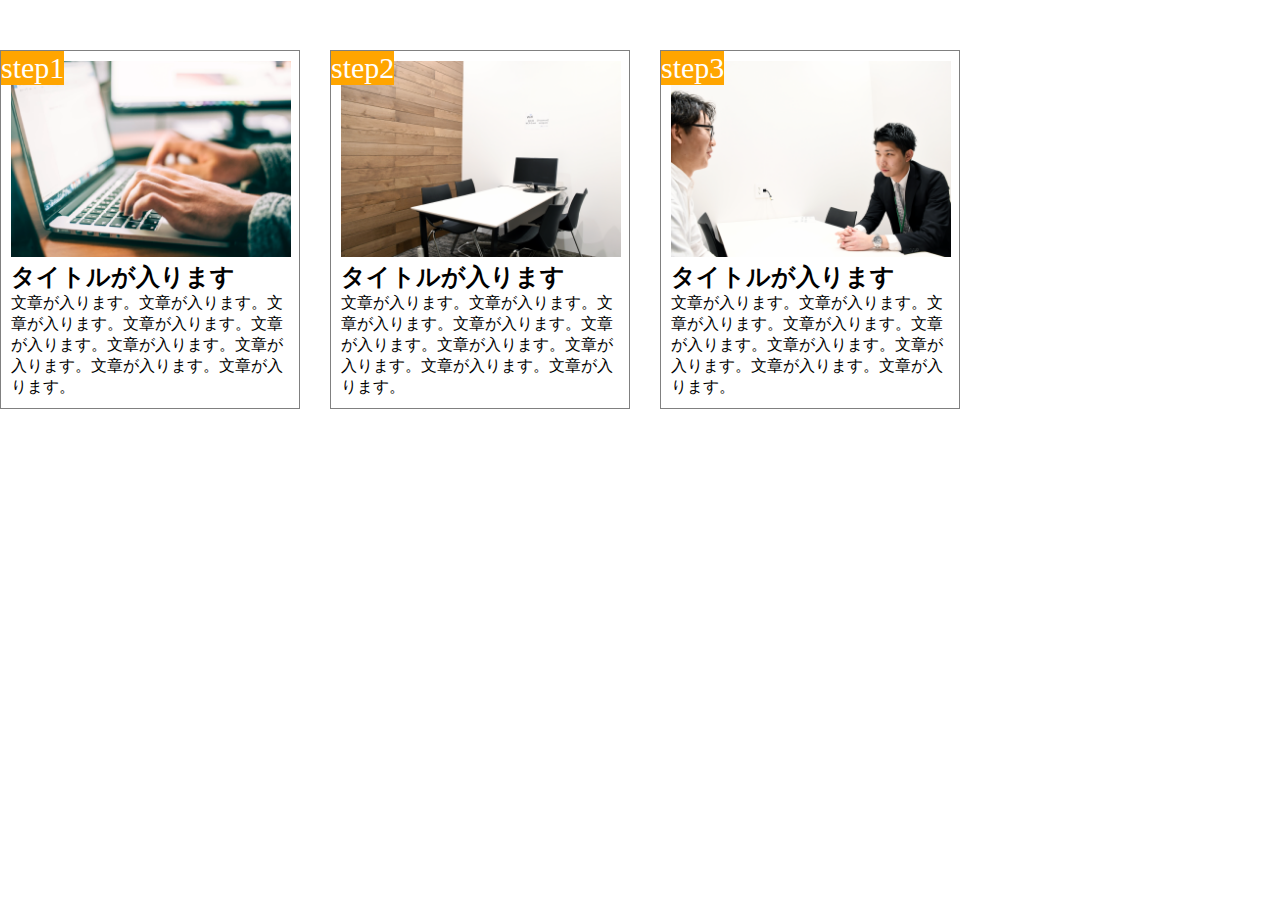
<file: 1-10/1-10kadai.html>
<!DOCTYPE html>
<html>
<head>
	<meta charset="utf-8">
	<title>1-10kadai</title>
	<meta name="viewport" content="width=device-width,initial-scale=1.0">
	<link rel="stylesheet" href="1-10kadai.css">
</head>
<body>
	<main>
		<div class="box">
			<span class="step">step1</span>
			<div class="contents">
				<img class="picture" src="img/flow01.png">
				<h2 class="box-title"> タイトルが入ります</h2>
				<p>文章が入ります。文章が入ります。文章が入ります。文章が入ります。文章が入ります。文章が入ります。文章が入ります。文章が入ります。文章が入ります。</p>
			</div>
		</div>
		<div class="box">
			<span class="step">step2</span>
			<div class="contents">
				<img class="picture" src="img/flow02.png">
				<h2 class="box-title"> タイトルが入ります</h2>
				<p>文章が入ります。文章が入ります。文章が入ります。文章が入ります。文章が入ります。文章が入ります。文章が入ります。文章が入ります。文章が入ります。</p>
			</div>
		</div>
		<div class="box">
			<span class="step">step3</span>
			<div class="contents">
				<img class="picture" src="img/flow03.png">
				<h2 class="box-title"> タイトルが入ります</h2>
				<p>文章が入ります。文章が入ります。文章が入ります。文章が入ります。文章が入ります。文章が入ります。文章が入ります。文章が入ります。文章が入ります。</p>
			</div>
		</div>
	</main>
</body>
</html>
</file>
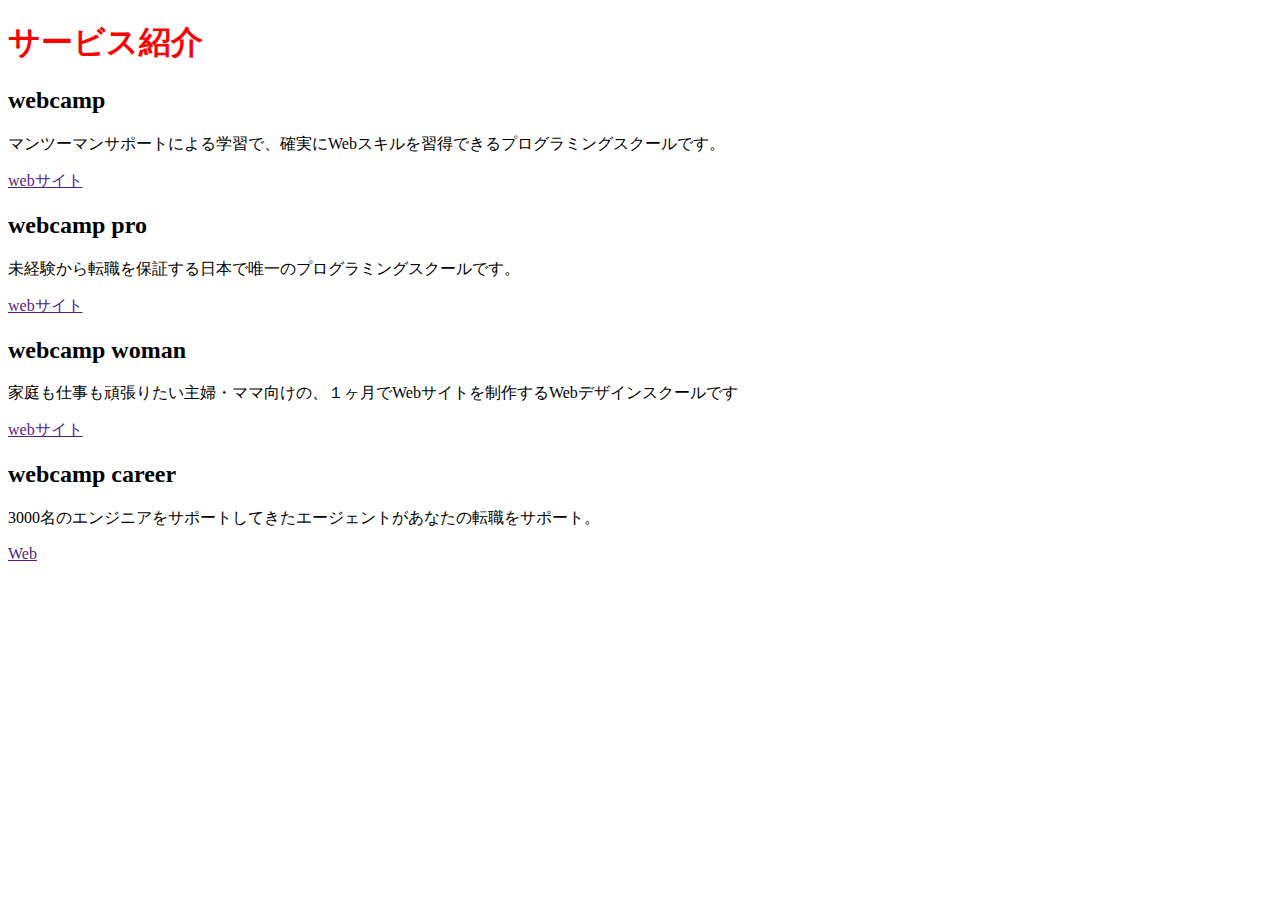
<file: 1-2/1-2practice.html>
<!DOCTYPE HTML>
<html>
<head>
    <meta charset="UTF-8">
    <title>初めてのHTML</title>
    <link rel="stylesheet" href="1-2practice.css">
</head>
<body>
<!-- ここからコードを書きましょう -->
 <h1 class="most-large">サービス紹介</h1>
 <h2>webcamp</h2>
<p>マンツーマンサポートによる学習で、確実にWebスキルを習得できるプログラミングスクールです。</p>
<a href="">webサイト</a>
<h2>webcamp pro</h2>
<p>未経験から転職を保証する日本で唯一のプログラミングスクールです。</p>
<a href="" title="">webサイト</a>
<h2>webcamp woman</h2>
<p>家庭も仕事も頑張りたい主婦・ママ向けの、１ヶ月でWebサイトを制作するWebデザインスクールです</p>
<a href="" title="">webサイト</a>
<h2>webcamp career</h2>
<p>3000名のエンジニアをサポートしてきたエージェントがあなたの転職をサポート。</p>
<a href="">Web</a>
<!-- ここまでの間にコードを書きましょう -->
</body>
</html>
</file>
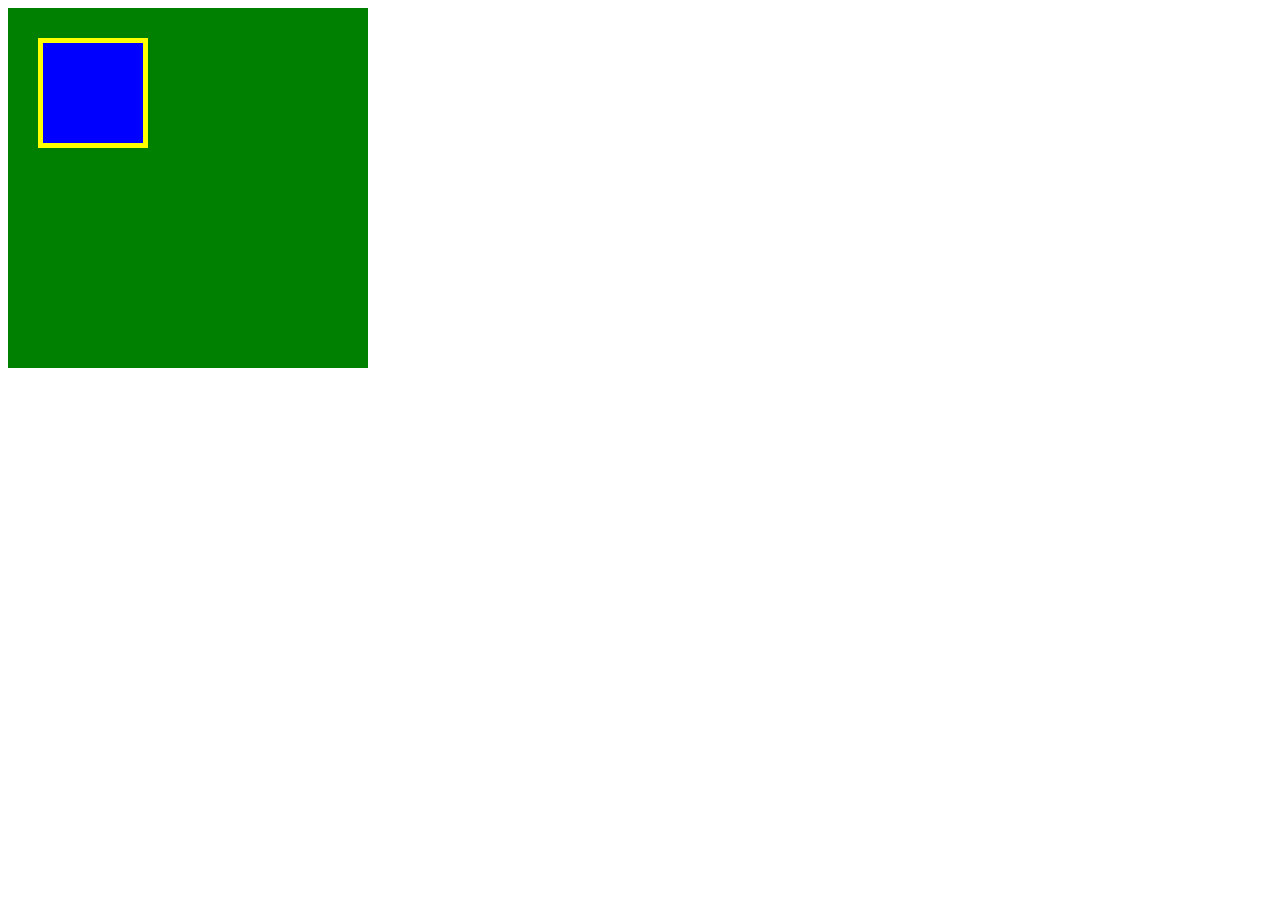
<file: 1-3/1-3.html>
<!DOCTYPE HTML>
<html>
<head>
    <meta charset="UTF-8">
    <title>Box</title>
    <link rel="stylesheet" href="1-3.css">
</head>
<body>
<!-- ここからコードを書きましょう -->
  <div class="box1">
    <div class="box2"></div>
  </div>
<!-- ここまでの間にコードを書きましょう -->
</body>
</html>
</file>
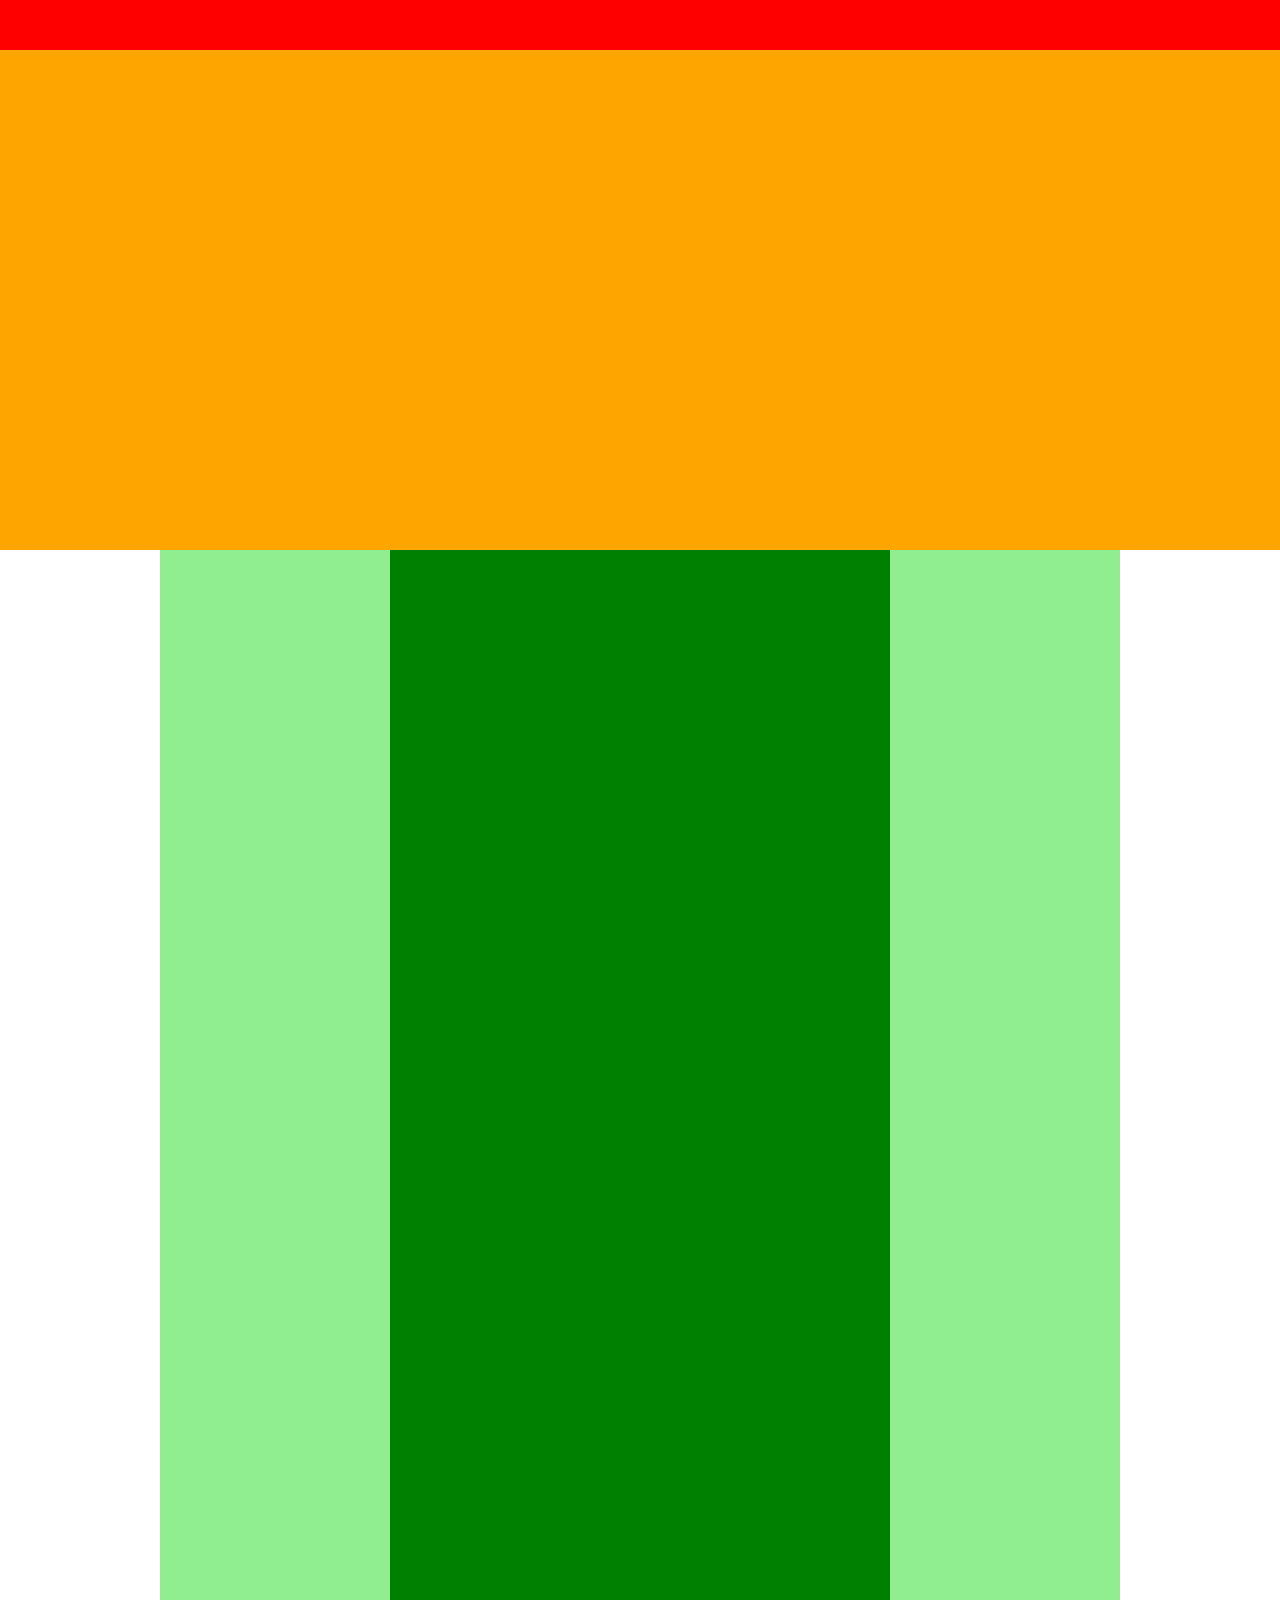
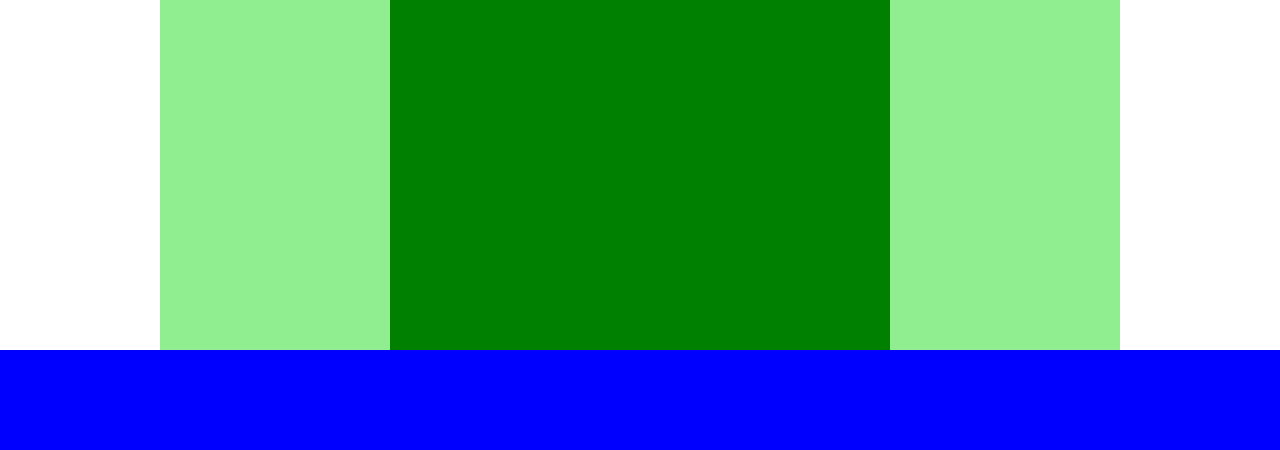
<file: 1-4/1-4.html>
<!DOCTYPE html>
<html>
<head>
	<meta charset="utf-8">
	<title>1-4</title>
	<link rel="stylesheet" href="1-4.css">
</head>
<body>
	<div class="header">
		<div class="header-top"></div>
	</div>
	<div class="main clearfix">
		<div class="main-content"></div>
	</div>
	<div class="footer"></div>
</body>
</html>
</file>
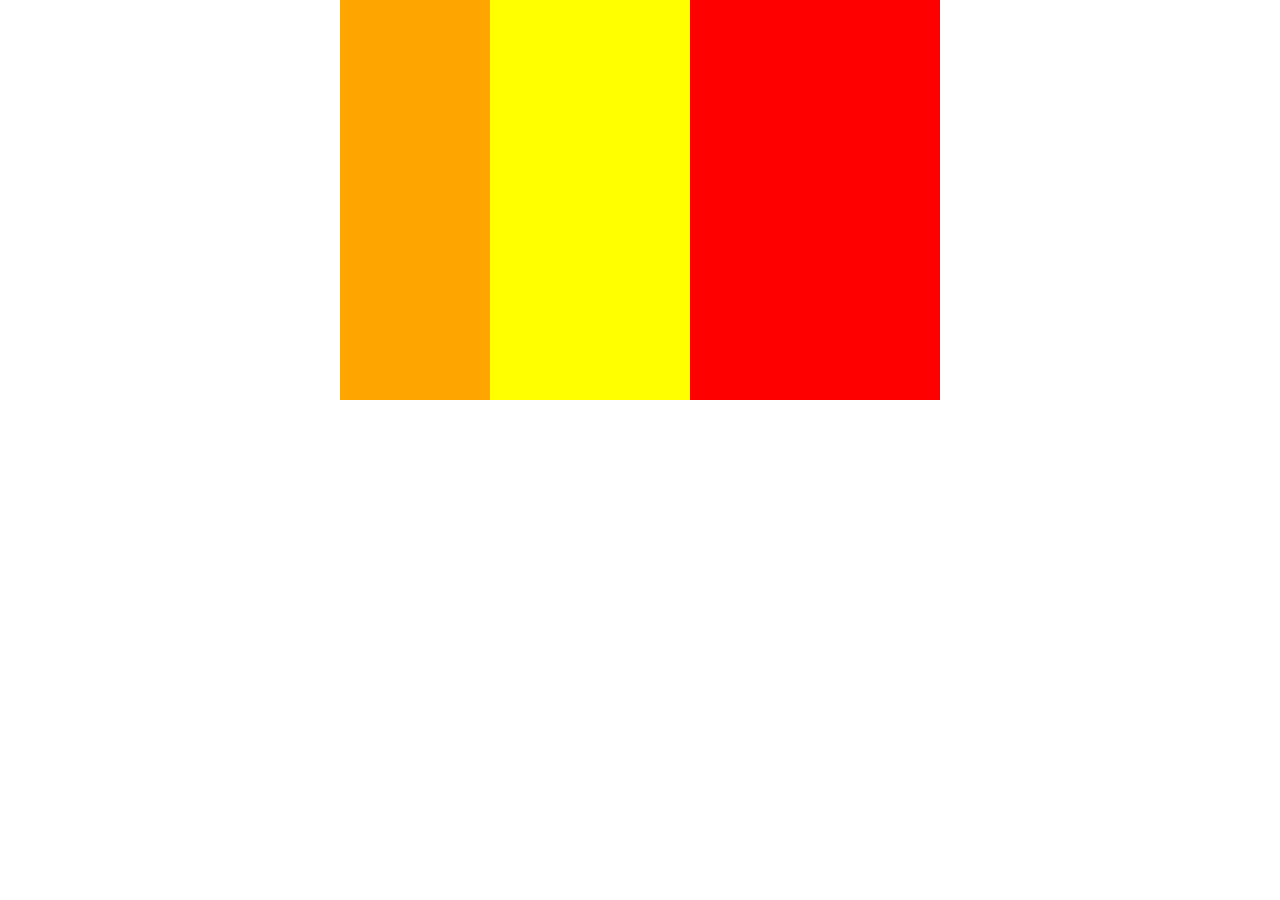
<file: 1-4/1-4check.html>
<!DOCTYPE html>
<html>
<head>
	<meta charset="utf-8">
	<title>1-4check</title>
	<link rel="stylesheet" href="1-4check.css">
</head>
<body>
	<div class="boxes clearfix">
		<div class="box1"></div>
		<div class="box2"></div>
	</div>
</body>
</html>
</file>
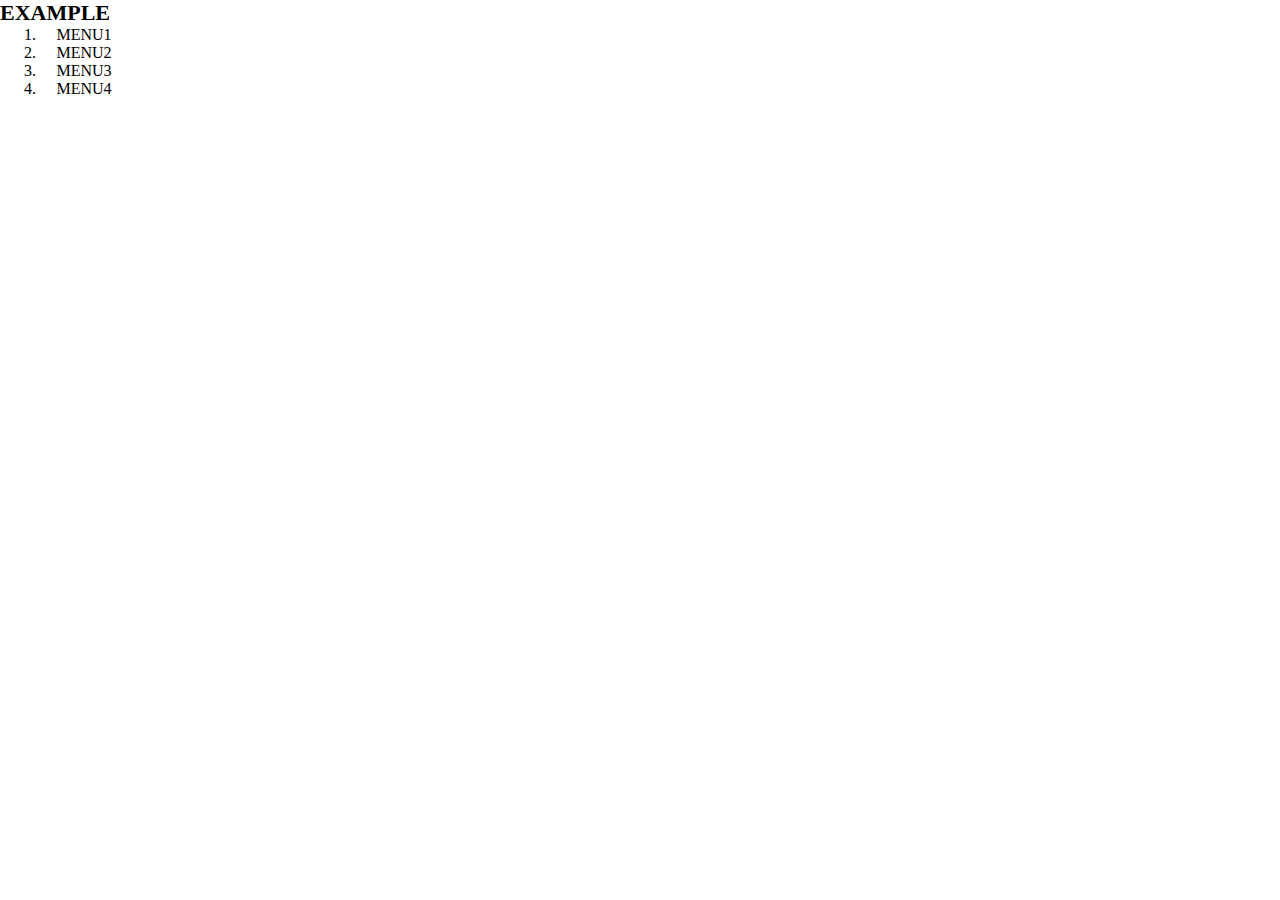
<file: 1-5/1-5practice.html>
<!DOCTYPE html>
<html>
<head>
	<meta charset="utf-8">
	<title>1-5practice</title>
	<link rel="stylesheet" href="1-5practice.css">
</head>
<body>
	<header>
		<h1 class="headline">EXAMPLE</h1>
		<nav class="nav">
			<ol class="list">
				<li class="list-item">MENU1</li>
				<li class="list-item">MENU2</li>
				<li class="list-item">MENU3</li>
				<li class="list-item">MENU4</li>
			</ol>
		</nav>
	</header>
</body>
</html>
</file>
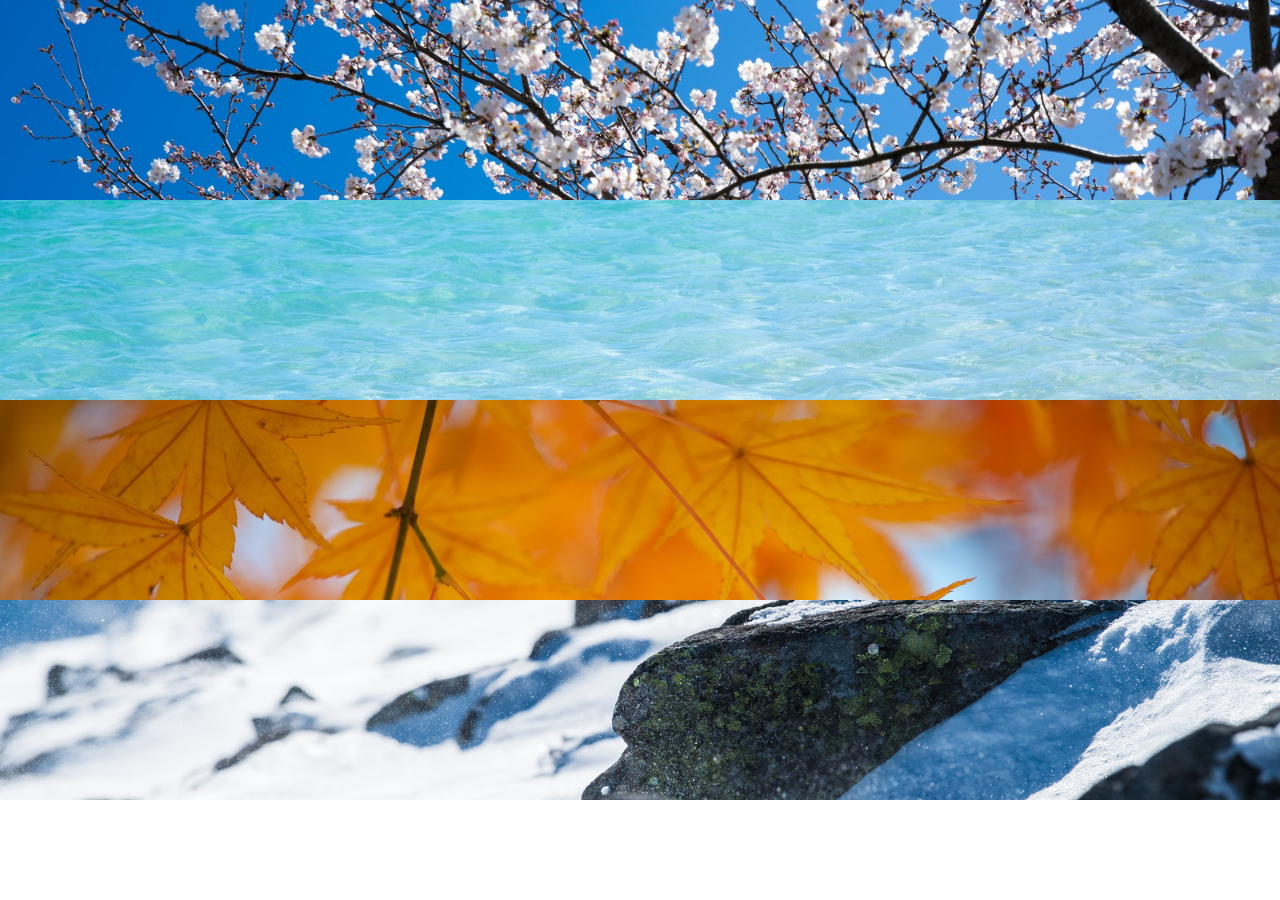
<file: 1-6/1-6.html>
<!DOCTYPE html>
<html>
<head>
	<meta charset="utf-8">
	<title>1-6</title>
	<link rel="stylesheet" href="1-6.css">
</head>
<body>
	<div class="main">
		<div class="box1"></div>
		<div class="box2"></div>
		<div class="box3"></div>
		<div class="box4"></div>
	</div>
</body>
</html>
</file>
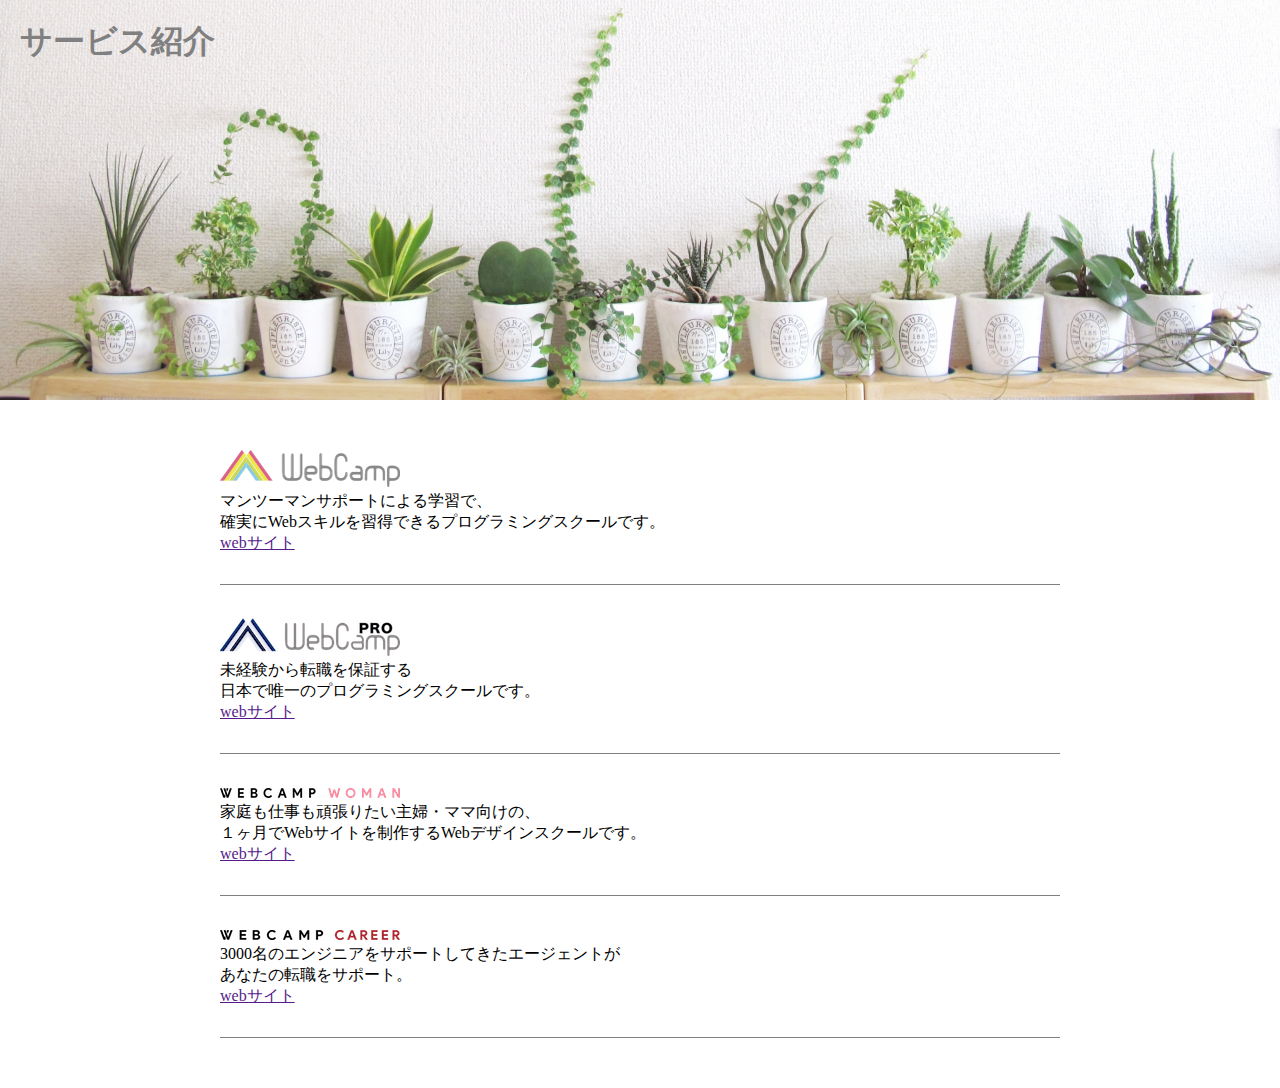
<file: 1-7/1-7.html>
<!DOCTYPE html>
<html>
<head>
	<meta charset="utf-8">
	<title>1-7</title>
	<link rel="stylesheet" href="1-7.css">
</head>
<body>
	<header>
		<h1 class="header-text">サービス紹介</h1>
	</header>
	<main class="clearfix">
		<div class="box">
			<img class="main-picture" src="img/wc-logo.png">
			<p class="main-text">
				マンツーマンサポートによる学習で、<br>
				確実にWebスキルを習得できるプログラミングスクールです。
			</p>
			<a href="">webサイト</a>
		</div>
		<div class="box">
			<img class="main-picture" src="img/wcp-logo.png">
			<p class="main-text">
				未経験から転職を保証する<br>
				日本で唯一のプログラミングスクールです。
			</p>
			<a href="">webサイト</a>
		</div>
		<div class="box">
			<img class="main-picture" src="img/wcw-logo.png">
			<p class="main-text">
				家庭も仕事も頑張りたい主婦・ママ向けの、<br>
				１ヶ月でWebサイトを制作するWebデザインスクールです。
			</p>
			<a href="">webサイト</a>
		</div>
		<div class="box">
			<img class="main-picture" src="img/wcc-logo.png">
			<p class="main-text">
				3000名のエンジニアをサポートしてきたエージェントが<br>
				あなたの転職をサポート。
			</p>
			<a href="">webサイト</a>
		</div>
	</main>
</body>
</html>
</file>
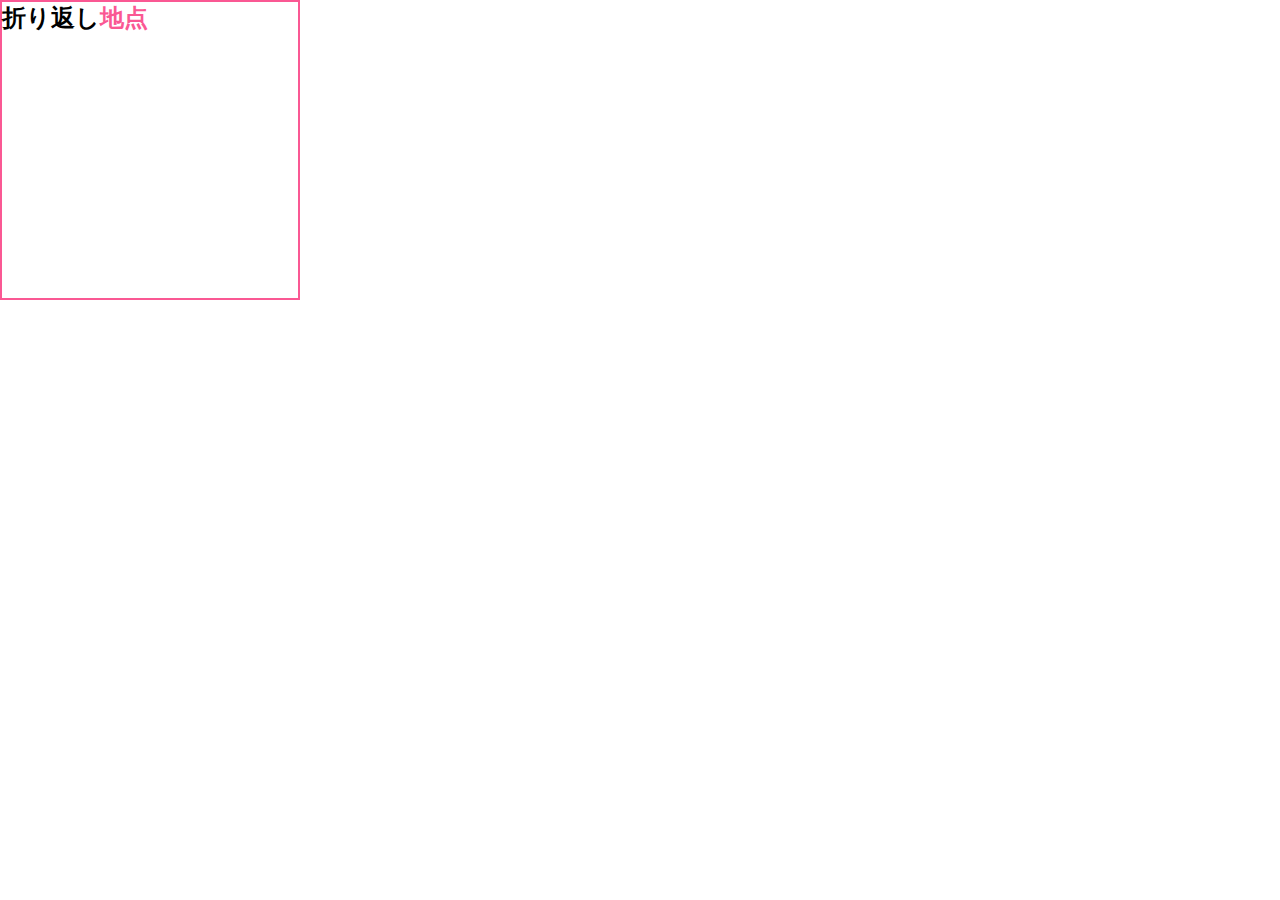
<file: 1-7/1-7practice.html>
<!DOCTYPE html>
<html>
<head>
	<meta charset="utf-8">
	<title>1-7practice</title>
	<link rel="stylesheet" href="1-7practice.css">
</head>
<body>
	<section class="box">
		<h2>
			折り返し<span class="titen">地点</span>
		</h2>
	</section>
</body>
</html>
</file>
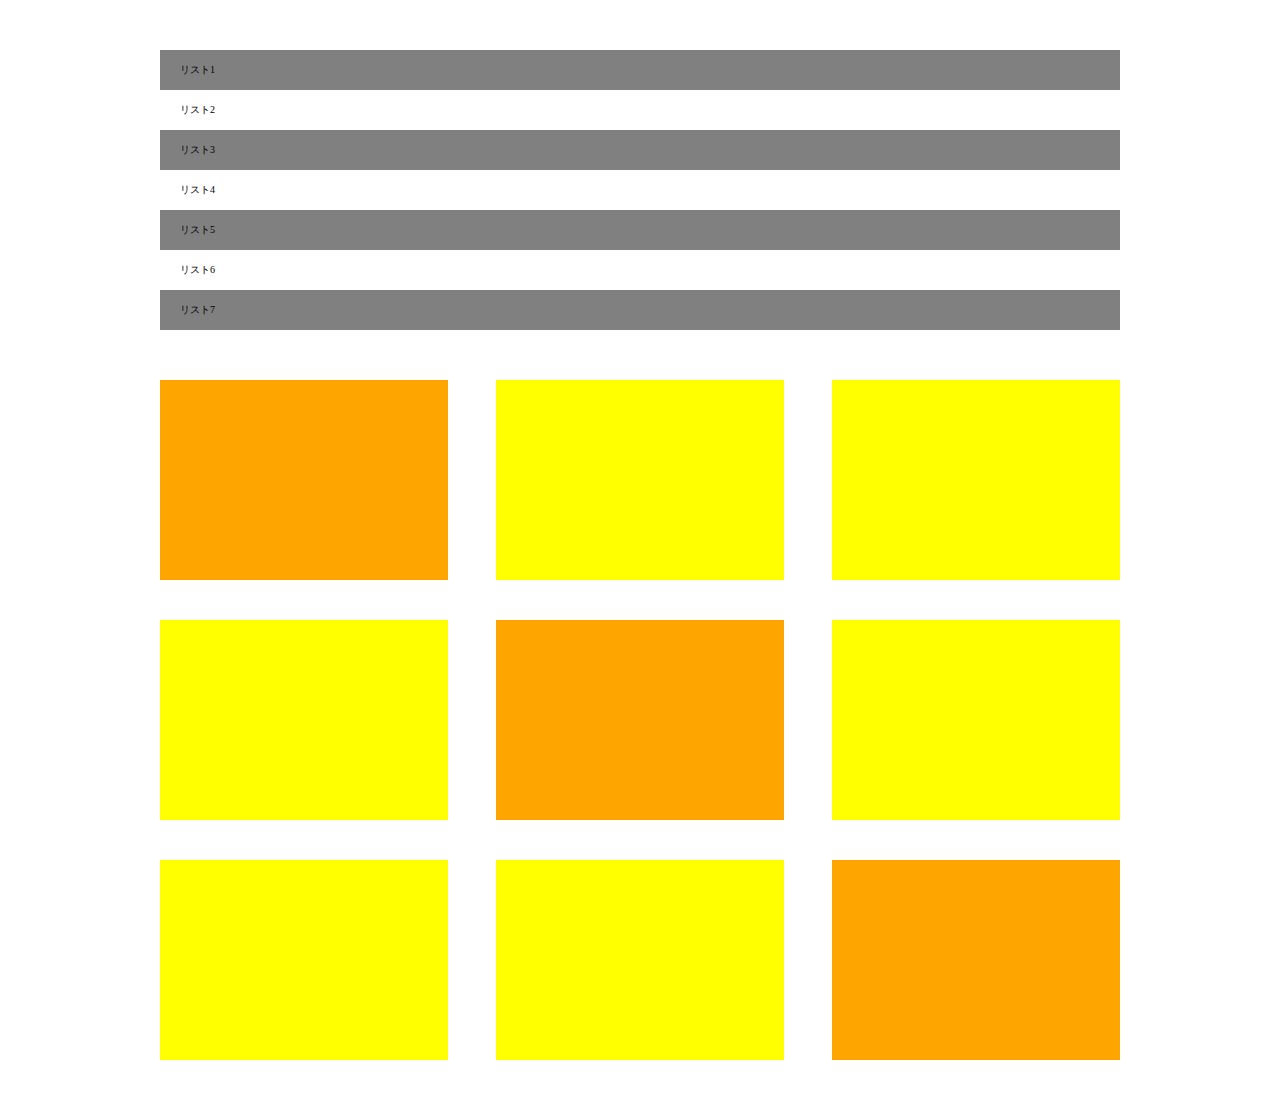
<file: 1-8/1-8.html>
<!DOCTYPE html>
<html>
<head>
	<meta charset="utf-8">
	<title>1-8</title>
	<link rel="stylesheet" href="1-8.css">
</head>
<body>
	<div class="list">
		<p class="list-content">リスト1</p>
		<p class="list-content">リスト2</p>
		<p class="list-content">リスト3</p>
		<p class="list-content">リスト4</p>
		<p class="list-content">リスト5</p>
		<p class="list-content">リスト6</p>
		<p class="list-content">リスト7</p>
	</div>
	<div class="box clearfix">
		<div class="box-content"></div>
		<div class="box-content"></div>
		<div class="box-content"></div>
		<div class="box-content"></div>
		<div class="box-content"></div>
		<div class="box-content"></div>
		<div class="box-content"></div>
		<div class="box-content"></div>
		<div class="box-content"></div>
	</div>
</body>
</html>
</file>
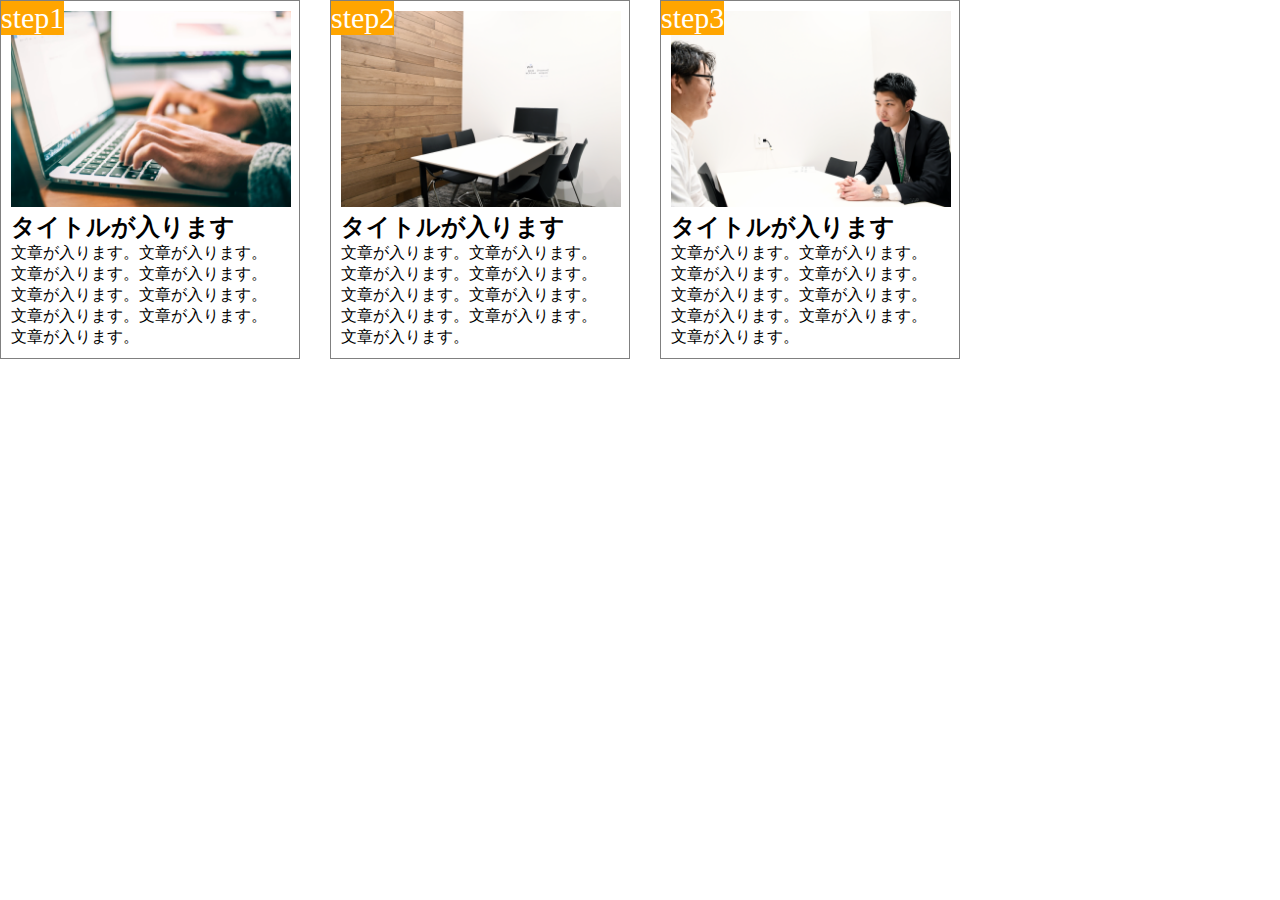
<file: 1-9/1-9.html>
<!DOCTYPE html>
<html>
<head>
	<meta charset="utf-8">
	<title>1-9</title>
	<link rel="stylesheet" href="1-9.css">
</head>
<body>
	<main>
		<div class="box">
			<span class="step">step1</span>
			<div class="contents">
				<img class="picture" src="img/flow01.png">
				<h2 class="box-title"> タイトルが入ります</h2>
				<p>文章が入ります。文章が入ります。文章が入ります。文章が入ります。文章が入ります。文章が入ります。文章が入ります。文章が入ります。文章が入ります。</p>
			</div>
		</div>
		<div class="box">
			<span class="step">step2</span>
			<div class="contents">
				<img class="picture" src="img/flow02.png">
				<h2 class="box-title"> タイトルが入ります</h2>
				<p>文章が入ります。文章が入ります。文章が入ります。文章が入ります。文章が入ります。文章が入ります。文章が入ります。文章が入ります。文章が入ります。</p>
			</div>
		</div>
		<div class="box">
			<span class="step">step3</span>
			<div class="contents">
				<img class="picture" src="img/flow03.png">
				<h2 class="box-title"> タイトルが入ります</h2>
				<p>文章が入ります。文章が入ります。文章が入ります。文章が入ります。文章が入ります。文章が入ります。文章が入ります。文章が入ります。文章が入ります。</p>
			</div>
		</div>
	</main>
</body>
</html>
</file>
<file: 1-10/1-10kadai.css>
*{
	margin: 0;
	padding:0;
	box-sizing: border-box;
}
.clearfix{
	clear: both;
	content: "";
	display:block;
}
main {
	margin:50px 0;
	width:960px;
}
.box{
	width:300px;
	margin-right:30px;
	border:1px solid gray;
	float:left;
}
.box:last-child{
	margin:0;
}

.step{
	font-size: 30px;
	position: absolute;
	color:white;
	background-color: orange;
}
.contents{
	width:280px;
	margin:10px;
}
.picture{
	width:280px;
}

@media screen and (max-width:768px){
	main {
		width:100%;
	}
	.box{
		width:90%;
		margin:0 auto 20px auto;
		float:none;

	}
	.box:last-child{
		margin:0 auto;
	}
	.contents{
		width:90%;
		margin:10px auto;
	}
	.picture{
		width:100%;
	}
}
</file>
<file: 1-2/1-2practice.css>
.most-large {
	color:red;
}
</file>
<file: 1-3/1-3.css>
.box1{
	width: 300px;
	height: 300px;
	background-color: green;
	padding: 30px;
}

.box2{
	width:100px;
	height:100px;
	background-color: blue;
    /* (box2の周囲全てに枠線を設定する場合) */
    border: 5px solid yellow;
}
</file>
<file: 1-4/1-4.css>
*{
	margin: 0;
	padding: 0;
	box-sizing: border-box;
}

.clearfix::after::{
	content:"";
	display:block;
	clear:both;
}

.header{
	width: 100%;
	height:550px;
	background-color: orange;
}
.header-top{
	width:100%;
	height:50px;
	background-color: red;
}

.main{
	width:960px;
	margin:0 auto;
	background-color: lightgreen;
}
.main-content{
	width:500px;
	height: 1400px;
	background-color: green;
	margin:0 auto;
}

.footer{
	width:100%;
	height:100px;
	background-color: blue;
}
</file>
<file: 1-4/1-4check.css>
*{
	margin: 0;
	padding:0;
	box-sizing: border-box;
}

.clearfix::after{
	content: "";
	display:block;
	clear:both;
}

.boxes{
	width:600px;
	background-color: yellow;
	margin:0 auto;
}

.box1{
	width:150px;
	height:400px;
	background-color: orange;
	float:left;
}

.box2{
	width:250px;
	height:400px;
	background-color: red;
	float:right;
}
</file>
<file: 1-5/1-5practice.css>
*{
	margin:0;
	padding:0;
	box-sizing: border-box;
}
header{
	width:10%;
}
.headline{
	font-size: 22px;
}
nav{
	text-align: center;
}
.list{
	padding-left:40px;
}
</file>
<file: 1-6/1-6.css>
*{
	margin: 0;
	padding: 0;
	box-sizing: border-box;
}
.main{
	width:100%;
	height:800px;
}
.box1{
	width:100%;
	height:200px;
	background-image: url(img/box1.jpg);
	background-size:cover;
}
.box2{
	width:100%;
	height:200px;
	background-image: url(img/box2.jpg);
	background-size:cover;
}
.box3{
	width:100%;
	height:200px;
	background-image: url(img/box3.jpg);
	background-size:cover;
}
.box4{
	width:100%;
	height:200px;
	background-image: url(img/box4.jpg);
	background-size:cover;
	background-position: center;
}
</file>
<file: 1-7/1-7.css>
*{
	padding: 0;
	margin:0;
	box-sizing: border-box;
}
.clearfix::after{
	content:"";
	clear:both;
	display:block;
}

header{
	width:100%;
	height:400px;
	background-image: url(img/mv.jpg);
	background-size:cover;
	background-position: bottom;
}
.header-text{
	padding:20px 0 0 20px;
	color:gray;
}

main {
	width:840px;
	padding: 20px 0 50px 0;
	margin: 0 auto;
}
.box{
	padding:30px 0;
	border-bottom: 1px solid gray;
}
</file>
<file: 1-7/1-7practice.css>
*{
	padding: 0;
	margin: 0;
	box-sizing: border-box;
}
.box{
	width: 300px;
	height: 300px;
	border: 2px solid #fa5893;
}

.titen{
	color:#fa5893;
}
</file>
<file: 1-8/1-8.css>
*{
	padding: 0;
	margin:0;
	box-sizing: border-box;
}
.clearfix{
	clear: both;
	display: block;
	content: "";
}
.list{
	width:960px;
	margin:50px auto;
}
.list-content{
	width:100%;
	height:40px;
	line-height:40px;
	background-color: gray;
	padding-left: 20px;
	font-size: 10px
}
.list-content:nth-child(even){
	background-color:white;
}

.box{
	width:960px;
	margin:0 auto;
	padding-bottom: 50px;

}
.box-content{
	width:30%;
	height:200px;
	margin-right: 5%;
	margin-bottom:40px;
	background-color: yellow;
	float:left;
}
.box-content:nth-child(1){
	background-color:orange;
}
.box-content:nth-child(5){
	background-color:orange;
}
.box-content:nth-child(9){
	background-color:orange;
}
.box-content:nth-child(3n){
	margin-right:0;
}
.box:nth-last-child(-n+3){
	margin-bottom:0;
}
</file>
<file: 1-9/1-9.css>
*{
	margin: 0;
	padding:0;
	box-sizing: border-box;
}
.clearfix{
	clear: both;
	content: "";
	display:block;
}
main {
	width:960px;
}
.box{
	width:300px;
	margin-right:30px;
	border:1px solid gray;
	float:left;
}
.box:last-child{
	margin:0;
}

.step{
	font-size: 30px;
	position: absolute;
	color:white;
	background-color: orange;
}
.contents{
	width:280px;
	padding:10px;
}
.picture{
	width:280px;
}
</file>
